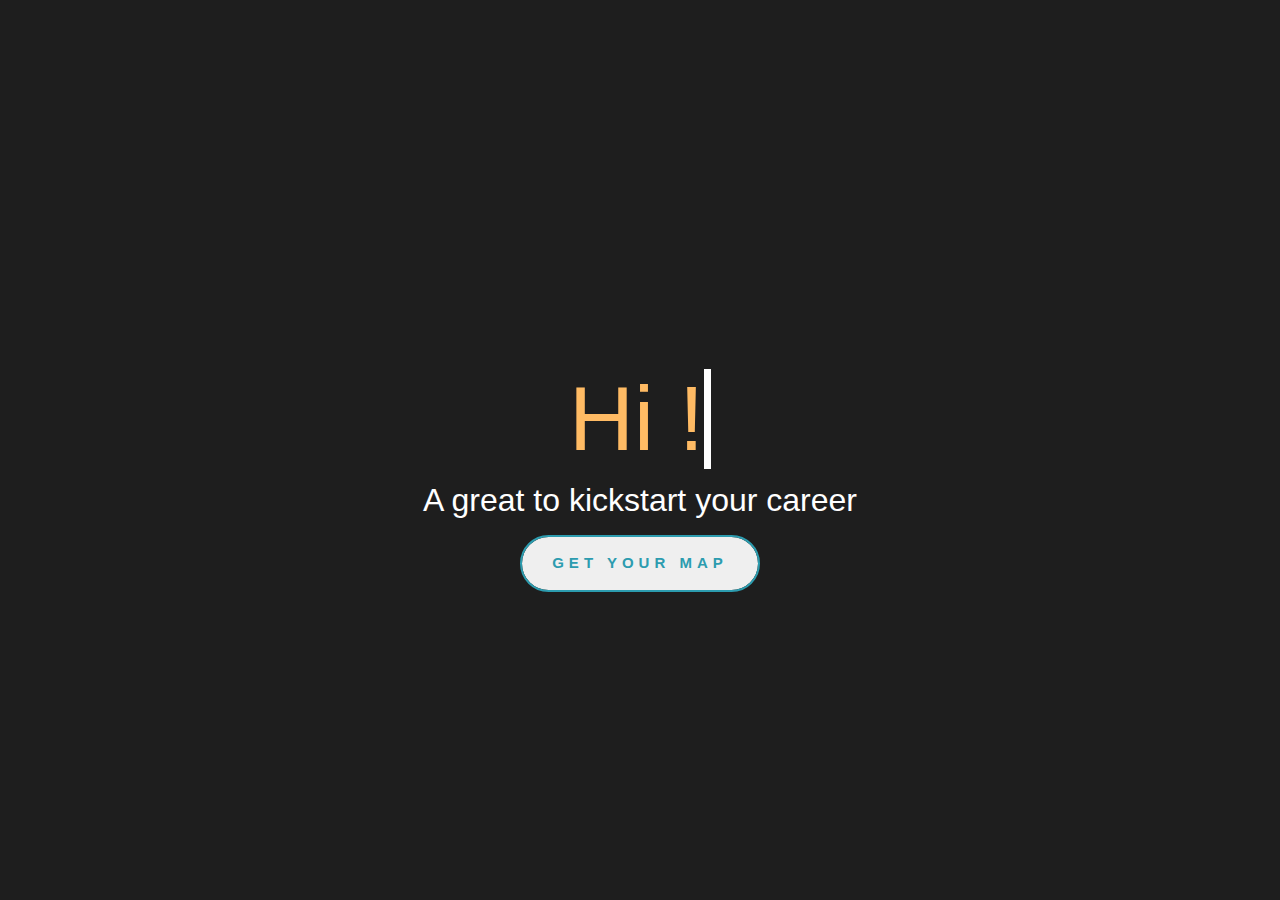
<file: templates/input.html>
<!DOCTYPE html>
<html lang="en">
<head>
    <meta charset="UTF-8">
    <meta name="viewport" content="width=device-width, initial-scale=1.0">
    <title>Roadmap Website</title>
    <link href="https://cdn.jsdelivr.net/npm/bootstrap@5.3.0-alpha1/dist/css/bootstrap.min.css" rel="stylesheet">
    <link rel="stylesheet" href="/static/assets/css/road.css">
</head>
<body>
    
    <img id="topImage" class="top-image" src="/static/assets/images/road.png" alt="Top Image">

  <h1  class="typewrite" data-period="2000" data-type='[  "Hi !","Welcome to,","RoadMapper..." ]' style="font-size:90px; color:#FFBB64;" >
    <span class="wrap"></span>
  </h1>

  <h2 style="color:#fff">A great to kickstart your career</h2>
<div class="container">
    <button class="button" id="getMapBtn">Get Your Map</button>

    <div id="formContainer">
        <form id="roadmapForm" method="POST" action="/roadmap">
            <div id="inputFieldContainer" class="brutalist-container">
                <input type="text" id="input" name="domain" class="brutalist-input" required placeholder="Enter Domain">
                <label for="input" class="brutalist-label">Domain</label>
            </div>

            <div id="domainListContainer">
                <button type="button" class="button domain-item" style="border-radius:50px;">Python</button>
                <button type="button" class="button domain-item" style="border-radius:50px;">Web Development</button>
                <button type="button" class="button domain-item" style="border-radius:50px;">Data Science</button>
                <button type="button" class="button domain-item" style="border-radius:50px;">Machine Learning</button>
                <button type="button" class="button domain-item" style="border-radius:50px;">Cyber Security</button>
                <button type="button" class="button domain-item" style="border-radius:50px;">Big Data</button>
                <button type="button" class="button domain-item" style="border-radius:50px;">C#</button>
            </div>

            <div id="sparkle" style="margin-top:20px;">
                <button type="submit" class="btn">
                    <svg height="24" width="24" fill="#FFFFFF" viewBox="0 0 24 24" data-name="Layer 1" id="Layer_1" class="sparkle">
                        <path d="M10,21.236,6.755,14.745.264,11.5,6.755,8.255,10,1.764l3.245,6.491L19.736,11.5l-6.491,3.245ZM18,21l1.5,3L21,21l3-1.5L21,18l-1.5-3L18,18l-3,1.5ZM19.333,4.667,20.5,7l1.167-2.333L24,3.5,21.667,2.333,20.5,0,19.333,2.333,17,3.5Z"></path>
                    </svg>
                    <span class="text">Generate Road Map</span>
                </button>
            </div>
        </form>
    </div>
</div>



    <script src="/static/assets/js/road.js"></script>

</body>
</html>
</file>
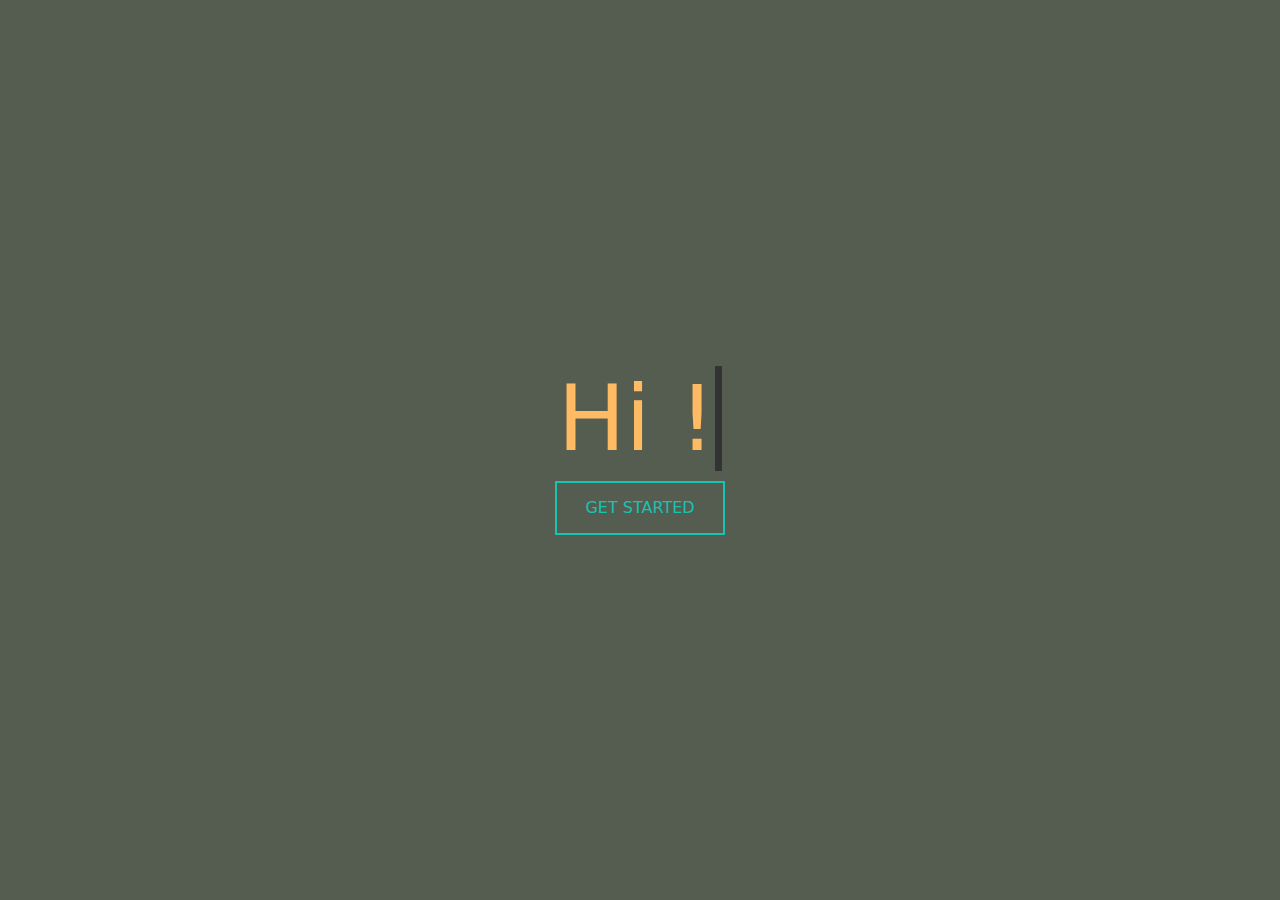
<file: templates/project_input.html>
<!DOCTYPE html>
<html lang="en" xmlns="http://www.w3.org/1999/html">
<head>
    <meta charset="UTF-8">
    <meta name="viewport" content="width=device-width, initial-scale=1.0">
    <title>Get Started Button</title>
    <!-- Bootstrap CSS -->
    <link href="https://cdn.jsdelivr.net/npm/bootstrap@5.3.0/dist/css/bootstrap.min.css" rel="stylesheet">
    <!-- Bootstrap Icons -->
    <link href="https://cdn.jsdelivr.net/npm/bootstrap-icons/font/bootstrap-icons.css" rel="stylesheet">
    <!-- Custom CSS -->
    <style>
        /* From Uiverse.io by nikk7007 */
        button {
            padding: 0.8em 1.8em;
            border: 2px solid #17C3B2;
            position: relative;
            overflow: hidden;
            background-color: transparent;
            text-align: center;
            text-transform: uppercase;
            font-size: 16px;
            transition: .3s;
            z-index: 1;
            font-family: inherit;
            color: #17C3B2;
        }

        button::before {
            content: '';
            width: 0;
            height: 300%;
            position: absolute;
            top: 50%;
            left: 50%;
            transform: translate(-50%, -50%) rotate(45deg);
            background: #17C3B2;
            transition: .5s ease;
            display: block;
            z-index: -1;
        }

        button:hover::before {
            width: 105%;
        }

        button:hover {
            color: #111;
        }

        /* Hide content initially */
        .hidden-content {
            display: none;
        }

        /* Center the entire content */
        .content {
            display: flex;
            flex-direction: column;
            align-items: center;
            justify-content: center;
            height: 100vh;
        }

        /* Adjust styles for the input and other elements */
        .input-container {
            width: 400px; /* Adjusted width */
            margin: 0 auto; /* Center the input */
            position: relative;
        }

        .icon {
            position: absolute;
            right: 10px;
            top: 50%;
            transform: translateY(-50%);
        }

        .input {
            width: 100%;
            height: 40px;
            padding: 10px 40px 10px 10px; /* Padding for the icon */
            transition: .2s linear;
            border: 2.5px solid black;
            font-size: 14px;
            text-transform: uppercase;
            letter-spacing: 2px;
        }

        .input:focus {
            outline: none;
            border: 0.5px solid black;
            box-shadow: -5px -5px 0px black;
        }

        .input-container:hover > .icon {
            animation: anim 1s linear infinite;
        }

        @keyframes anim {
            0%,
            100% {
                transform: translateY(-50%) scale(1);
            }

            50% {
                transform: translateY(-50%) scale(1.1);
            }
        }

        .random-image {
            position: absolute;
            width: 250px; /* Adjust the size as needed */
            z-index:1;
            height: auto;
            opacity: 0.8; /* Optional: Makes the image slightly transparent */
        }
        .fme {
  padding: 0.1em 0.25em;
  width: 13em;
  height: 4.2em;
  background-color: #212121;
  border: 0.08em solid #fff;
  border-radius: 0.3em;
  font-size: 12px;
  cursor: pointer;
}

.fme span {
  position: relative;
  display: flex;
  justify-content: center;
  align-items: center;
  bottom: 0.4em;
  width: 8.25em;
  height: 2.5em;
  background-color: #212121;
  border-radius: 0.2em;
  font-size: 1.5em;
  color: #fff;
  border: 0.08em solid #fff;
  box-shadow: 0 0.4em 0.1em 0.019em #fff;
}

.fme span:hover {
  transition: all 0.5s;
  transform: translate(0, 0.4em);
  box-shadow: 0 0 0 0 #fff;
}

.fme span:not(hover) {
  transition: all 1s;
}

    </style>
</head>
<body style="background-color:#555D50 ;color:#17C3B2;">
    <div class="content">
        <h1 class="typewrite" data-period="2000" data-type='[  "Hi !","Welcome to,","Project Recommender..." ]' style="font-size:90px; color:#FFBB64;">
            <span class="wrap"></span>
        </h1>
        <!-- Get Started Button -->
        <button id="getStartedBtn">Get Started</button>

        <!-- Hidden Content -->
        <div id="hiddenContent" class="hidden-content mt-4">

            <!-- Form to submit input and difficulty level -->
            <form id="dataForm">
                <!-- Difficulty Level Toggle Switch -->
                <div class="input-container mt-4">
                    <input type="text" name="search" class="input" placeholder="Search...">
                    <span class="icon">
                        <svg width="24" height="24" viewBox="0 0 24 24" fill="none" xmlns="http://www.w3.org/2000/svg">
                            <path opacity="1" d="M14 5H20" stroke="#000" stroke-width="1.5" stroke-linecap="round" stroke-linejoin="round"></path>
                            <path opacity="1" d="M14 8H17" stroke="#000" stroke-width="1.5" stroke-linecap="round" stroke-linejoin="round"></path>
                            <path d="M21 11.5C21 16.75 16.75 21 11.5 21C6.25 21 2 16.75 2 11.5C2 6.25 6.25 2 11.5 2" stroke="#000" stroke-width="2.5" stroke-linecap="round" stroke-linejoin="round"></path>
                            <path opacity="1" d="M22 22L20 20" stroke="#000" stroke-width="3.5" stroke-linecap="round" stroke-linejoin="round"></path>
                        </svg>
                    </span>
                </div>

                <center>
                <div class="mb-3">
                    <div class="btn-group" role="group" aria-label="Difficulty Level" style="margin-top:15px;">
                        <input type="radio" class="btn-check" name="difficulty" id="easy" value="easy" autocomplete="off" checked>
                        <label class="btn btn-outline-success" for="easy">
                            <i class="bi bi-circle-fill"></i> Easy
                        </label>

                        <input type="radio" class="btn-check" name="difficulty" id="intermediate" value="intermediate" autocomplete="off">
                        <label class="btn btn-outline-warning" for="intermediate">
                            <i class="bi bi-circle-half"></i> Intermediate
                        </label>

                        <input type="radio" class="btn-check" name="difficulty" id="advanced" value="advanced" autocomplete="off">
                        <label class="btn btn-outline-danger" for="advanced">
                            <i class="bi bi-circle"></i> Advanced
                        </label>
                    </div>
                </div>
                </center>
<center>
    <button type="submit" class="fme"><span>Submit</span></button></center>
            </form>

            <img src="../static/assets/images/1.png" alt="Random Image 1" class="random-image" style="top: 10%; left: 5%;">
            <img src="../static/assets/images/2.png" alt="Random Image 2" class="random-image" style="top: 60%; left:2%;">
            <img src="../static/assets/images/3.png" alt="Random Image 3" class="random-image" style="top: 10%; right: 10%;">
            <img src="../static/assets/images/4.png" alt="Random Image 4" class="random-image" style="top: 70%; right: 10%;">

        </div>
    </div>

    <!-- Bootstrap JS -->
    <script src="https://cdn.jsdelivr.net/npm/bootstrap@5.3.0/dist/js/bootstrap.bundle.min.js"></script>
    <script>
        // JavaScript to toggle content visibility and hide button
        document.getElementById('getStartedBtn').addEventListener('click', function() {
            var content = document.getElementById('hiddenContent');
            var button = document.getElementById('getStartedBtn');

            if (content.style.display === 'none' || content.style.display === '') {
                content.style.display = 'block';
                button.style.display = 'none'; // Hide the button
            } else {
                content.style.display = 'none';
                button.style.display = 'block'; // Optionally, re-show the button
            }
        });

        // JavaScript to handle form submission via AJAX
document.getElementById('dataForm').addEventListener('submit', function(event) {
    event.preventDefault(); // Prevent the default form submission

    var formData = new FormData(this); // Collect form data

    fetch('/project_recommendation', { // Replace '/project_recommendation' with your backend endpoint
        method: 'POST',
        body: formData
    })
    .then(response => response.json())
    .then(data => {
        console.log('Success:', data); // Handle success response
        if (data.status === 'success' && data.redirect_url) {
            window.location.href = data.redirect_url; // Redirect to the new page with query params
        }
    })
    .catch((error) => {
        console.error('Error:', error); // Handle error response
    });
});


        // Typing effect script
        var TxtType = function(el, toRotate, period) {
            this.toRotate = toRotate;
            this.el = el;
            this.loopNum = 0;
            this.period = parseInt(period, 10) || 2000;
            this.txt = '';
            this.tick();
            this.isDeleting = false;
        };

        TxtType.prototype.tick = function() {
            var i = this.loopNum % this.toRotate.length;
            var fullTxt = this.toRotate[i];

            if (this.isDeleting) {
                this.txt = fullTxt.substring(0, this.txt.length - 1);
            } else {
                this.txt = fullTxt.substring(0, this.txt.length + 1);
            }

            this.el.innerHTML = '<span class="wrap">' + this.txt + '</span>';

            var that = this;
            var delta = 200 - Math.random() * 100;

            if (this.isDeleting) { delta /= 2; }

            if (!this.isDeleting && this.txt === fullTxt) {
                delta = this.period;
                this.isDeleting = true;
            } else if (this.isDeleting && this.txt === '') {
                this.isDeleting = false;
                this.loopNum++;
                delta = 500;
            }

            setTimeout(function() {
                that.tick();
            }, delta);
        };

        window.onload = function() {
            var elements = document.getElementsByClassName('typewrite');
            for (var i = 0; i < elements.length; i++) {
                var toRotate = elements[i].getAttribute('data-type');
                var period = elements[i].getAttribute('data-period');
                if (toRotate) {
                    // Initialize the typing effect
                    new TxtType(elements[i], JSON.parse(toRotate), period);
                }
            }

            // Change the color and underline for "Hordarchier" using JavaScript
            var highlightWord = "Hordarchier";
            var elements = document.querySelectorAll('.typewrite');
            elements.forEach(function(element) {
                var spans = element.querySelectorAll('.wrap span');
                spans.forEach(function(span) {
                    var innerHTML = span.innerHTML;
                    if (innerHTML.includes(highlightWord)) {
                        span.innerHTML = innerHTML.replace(highlightWord, `<span style="color: red; text-decoration: underline;">${highlightWord}</span>`);
                    }
                });
            });

            // Inject CSS for cursor effect
            var css = document.createElement("style");
            css.type = "text/css";
            css.innerHTML = ".typewrite > .wrap { border-right: 0.08em solid #333 }";
            document.body.appendChild(css);
        };
    </script>
</body>
</html>
</file>
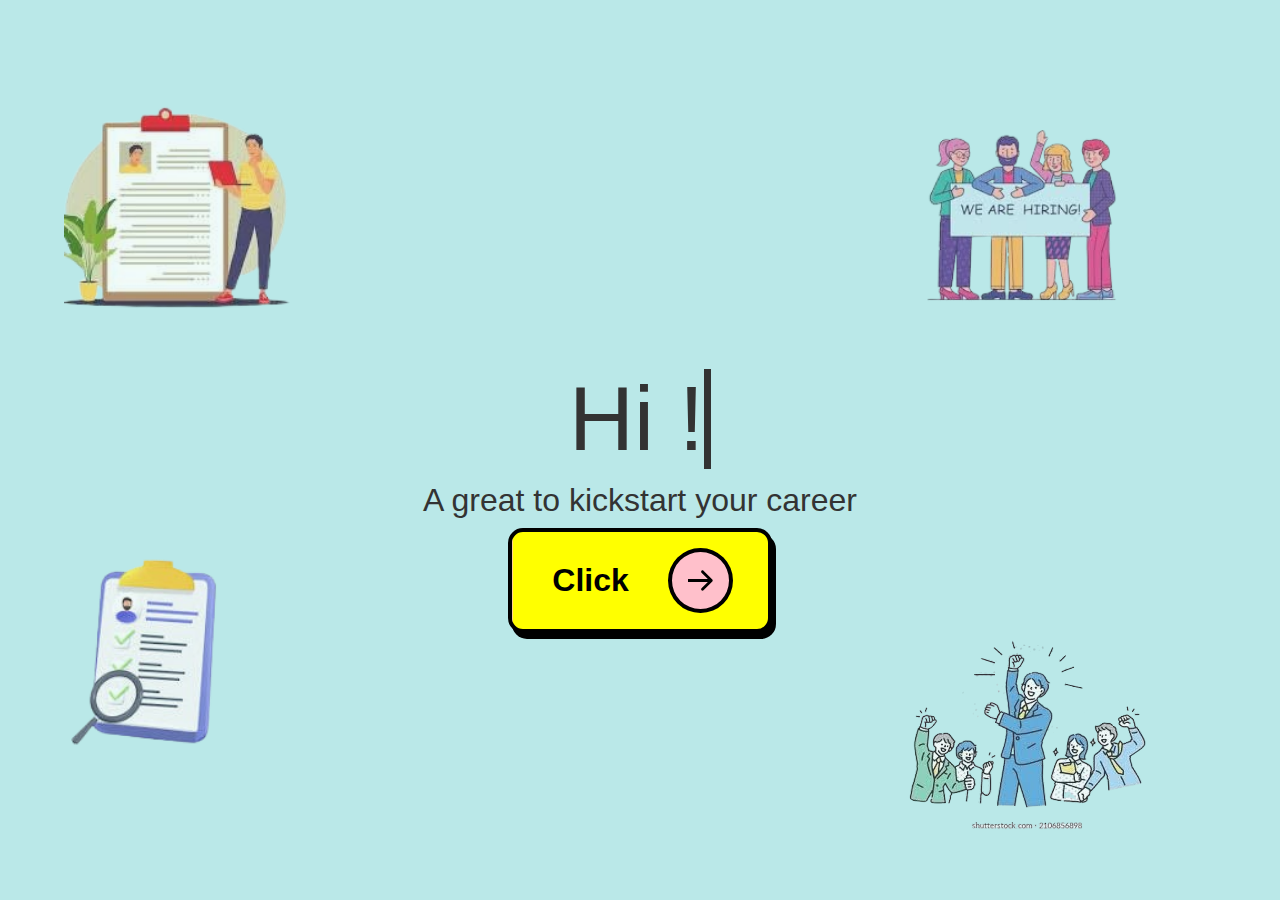
<file: templates/skills_input.html>
<!DOCTYPE html>
<html lang="en">
<head>
    <meta charset="UTF-8">
    <meta name="viewport" content="width=device-width, initial-scale=1.0">
    <title>Roadmap Website</title>
    <link href="https://cdn.jsdelivr.net/npm/bootstrap@5.3.0-alpha1/dist/css/bootstrap.min.css" rel="stylesheet">
    <link rel="stylesheet" href="../static/assets/css/skills.css">
</head>
<body>

    <img id="topImage" class="top-image" src="../static/assets/images/skills.png" alt="Top Image">

  <h1  class="typewrite" data-period="2000" data-type='[  "Hi !","Welcome to,","Skill Recommender..." ]' style="font-size:90px; color:  #333333" >
    <span class="wrap"></span>
  </h1>

  <h2 style="color:#333333;">A great to kickstart your career</h2>
<div class="container">
<button class="custom-button" id="getMapBtn">
  <div class="custom-bg-container">
    <span>Here!</span>
    <span> Click</span>
  </div>
  <div class="custom-arrow-container">
    <svg
      width="25"
      height="25"
      viewBox="0 0 45 38"
      fill="none"
      xmlns="http://www.w3.org/2000/svg"
    >
      <path
        d="M43.7678 20.7678C44.7441 19.7915 44.7441 18.2085 43.7678 17.2322L27.8579 1.32233C26.8816 0.34602 25.2986 0.34602 24.3223 1.32233C23.346 2.29864 23.346 3.88155 24.3223 4.85786L38.4645 19L24.3223 33.1421C23.346 34.1184 23.346 35.7014 24.3223 36.6777C25.2986 37.654 26.8816 37.654 27.8579 36.6777L43.7678 20.7678ZM0 21.5L42 21.5V16.5L0 16.5L0 21.5Z"
        fill="black"
      ></path>
    </svg>
  </div>
</button>
    <div id="formContainer">
        <form id="roadmapForm" method="POST" action="/skill_recommendation">
            <div id="inputFieldContainer" class="brutalist-container">
                <input type="text" id="input" name="domain" class="brutalist-input" required placeholder="Enter Domain">
                <label for="input" class="brutalist-label">Domain</label>
            </div>

            <div id="domainListContainer">
                <button type="button" class="button domain-item" style="border-radius:50px;z-index: 2;">Python</button>
                <button type="button" class="button domain-item" style="border-radius:50px;z-index: 2;">Web Development</button>
                <button type="button" class="button domain-item" style="border-radius:50px;z-index: 2;">Data Science</button>
                <button type="button" class="button domain-item" style="border-radius:50px;z-index: 2;">Machine Learning</button>
                <button type="button" class="button domain-item" style="border-radius:50px;z-index: 2;">Cyber Security</button>
                <button type="button" class="button domain-item" style="border-radius:50px;z-index: 2;">Big Data</button>
                <button type="button" class="button domain-item" style="border-radius:50px;z-index: 2;">C#</button>
            </div>

            <div id="sparkle" style="margin-top:20px;">
                <button id="s" type="submit" class="btn">
                    <svg height="24" width="24" fill="#FFFFFF" viewBox="0 0 24 24" data-name="Layer 1" id="Layer_1" class="sparkle">
                        <path d="M10,21.236,6.755,14.745.264,11.5,6.755,8.255,10,1.764l3.245,6.491L19.736,11.5l-6.491,3.245ZM18,21l1.5,3L21,21l3-1.5L21,18l-1.5-3L18,18l-3,1.5ZM19.333,4.667,20.5,7l1.167-2.333L24,3.5,21.667,2.333,20.5,0,19.333,2.333,17,3.5Z"></path>
                    </svg>
                    <span class="text">Search for Skills</span>
                </button>
            </div>
        </form>
          <img src="../static/assets/images/1.png" alt="Random Image 1" class="random-image" style="top: 10%; left: 5%;">
    <img src="../static/assets/images/2.png" alt="Random Image 2" class="random-image" style="top: 60%; left:2%;">
    <img src="../static/assets/images/3.png" alt="Random Image 3" class="random-image" style="top: 10%; right: 10%;">
    <img src="../static/assets/images/4.png" alt="Random Image 4" class="random-image" style="top: 70%; right: 10%;">

    </div>
</div>



    <script src="../static/assets/js/skills.js"></script>

</body>
</html>
</file>
<file: static/assets/css/road.css>
body {
            font-family: Arial, sans-serif;
            background-color: #1e1e1e;
            margin: 0;
            padding: 20px;
            display: flex;
            justify-content: center;
            align-items: center;
            height: 100vh;
            flex-direction: column;
        }

        .container {
            text-align: center;
        }

        .button {
            padding: 1em 2em;
            border: none;
            border-radius: 50px;
            font-weight: bold;
            letter-spacing: 5px;
            text-transform: uppercase;
            cursor: pointer;
            color: #2c9caf;
            transition: all 1000ms;
            font-size: 15px;
            position: relative;
            overflow: hidden;
            outline: 2px solid #2c9caf;
            margin: 10px;
        }

        .button:hover {
            color: #ffffff;
            transform: scale(1.1);
            outline: 2px solid #70bdca;
            box-shadow: 4px 5px 17px -4px #268391;
        }

        .button::before {
            content: "";
            position: absolute;
            left: -50px;
            top: 0;
            width: 0;
            height: 100%;
            background-color: #2c9caf;
            transform: skewX(45deg);
            z-index: -1;
            transition: width 1000ms;
        }

        .button:hover::before {
            width: 250%;
        }

        #inputFieldContainer, #domainListContainer {
            opacity: 0;
            transform: scale(0.9);
            transition: opacity 1s ease, transform 1s ease;
            margin-top: 20px;
            display: none;
        }

        #inputFieldContainer.show, #domainListContainer.show {
            opacity: 1;
            transform: scale(1);
            display: block;
        }

        /* Brutalist input design */
        .brutalist-container {
            position: relative;
            width: 520px;
            font-family: monospace;
            margin: 20px auto;
        }

        .brutalist-input {
            width: 100%;
            padding: 15px;
            font-size: 18px;
            font-weight: bold;
            color: #000;
            background-color: #fff;
            border: 4px solid #000;
            position: relative;
            overflow: hidden;
            border-radius: 0;
            outline: none;
            transition: all 0.3s cubic-bezier(0.25, 0.8, 0.25, 1);
            box-shadow: 5px 5px 0 #000, 10px 10px 0 #4a90e2;
        }

        @keyframes glitch {
            0% {
                transform: translate(0);
            }
            20% {
                transform: translate(-2px, 2px);
            }
            40% {
                transform: translate(-2px, -2px);
            }
            60% {
                transform: translate(2px, 2px);
            }
            80% {
                transform: translate(2px, -2px);
            }
            100% {
                transform: translate(0);
            }
        }

        .brutalist-input:focus {
            animation: focus-pulse 4s cubic-bezier(0.25, 0.8, 0.25, 1) infinite,
                glitch 0.3s cubic-bezier(0.25, 0.8, 0.25, 1) infinite;
        }

        .brutalist-input:focus::after {
            content: "";
            position: absolute;
            top: -2px;
            left: -2px;
            right: -2px;
            bottom: -2px;
            background: white;
            z-index: -1;
        }

        .brutalist-input:focus::before {
            content: "";
            position: absolute;
            top: 0;
            left: 0;
            width: 100%;
            height: 100%;
            background: black;
            z-index: -2;
            clip-path: inset(0 100% 0 0);
            animation: glitch-slice 4s steps(2, end) infinite;
        }

        @keyframes glitch-slice {
            0% {
                clip-path: inset(0 100% 0 0);
            }
            10% {
                clip-path: inset(0 5% 0 0);
            }
            20% {
                clip-path: inset(0 80% 0 0);
            }
            30% {
                clip-path: inset(0 10% 0 0);
            }
            40% {
                clip-path: inset(0 50% 0 0);
            }
            50% {
                clip-path: inset(0 30% 0 0);
            }
            60% {
                clip-path: inset(0 70% 0 0);
            }
            70% {
                clip-path: inset(0 15% 0 0);
            }
            80% {
                clip-path: inset(0 90% 0 0);
            }
            90% {
                clip-path: inset(0 5% 0 0);
            }
            100% {
                clip-path: inset(0 100% 0 0);
            }
        }

        .brutalist-label {
            position: absolute;
            left: -3px;
            top: -35px;
            font-size: 14px;
            font-weight: bold;
            color: #fff;
            background-color: #000;
            padding: 5px 10px;
            transform: rotate(-1deg);
            z-index: 1;
            transition: all 0.3s cubic-bezier(0.25, 0.8, 0.25, 1);
        }

        .brutalist-input:focus + .brutalist-label {
            transform: rotate(0deg) scale(1.05);
            background-color: #4a90e2;
        }

        .smooth-type {
            position: relative;
            overflow: hidden;
        }

        .smooth-type::before {
            content: "";
            position: absolute;
            top: 0;
            right: 0;
            bottom: 0;
            left: 0;
            background: linear-gradient(90deg, #fff 0%, rgba(255, 255, 255, 0) 100%);
            z-index: 1;
            opacity: 0;
            transition: opacity 0.3s ease;
        }

        .smooth-type:focus::before {
            opacity: 1;
            animation: type-gradient 2s linear infinite;
        }

        @keyframes type-gradient {
            0% {
                background-position: 300px 0;
            }
            100% {
                background-position: 0 0;
            }
        }

        .brutalist-input::placeholder {
            color: #888;
            transition: color 0.3s ease;
        }

        .brutalist-input:focus::placeholder {
            color: transparent;
        }

        .brutalist-input:focus {
            animation: focus-pulse 4s cubic-bezier(0.25, 0.8, 0.25, 1) infinite;
        }

        @keyframes focus-pulse {
            0%,
            100% {
                border-color: #000;
            }
            50% {
                border-color: #4a90e2;
            }
        }

        /* Top image */
        .top-image {
            opacity: 0;
            max-width: 300px;
            margin-bottom: 20px;
            transition: opacity 1s ease;
        }

        .top-image.show {
            opacity: 1;
        }

        #domainListContainer {
            display: flex;
            flex-wrap: wrap;
            justify-content: center;
            margin-top: 20px;
        }

        .domain-item {
            padding: 10px 20px;
            background-color: #f2a65a;
            border-radius: 5px;
            margin: 5px;
            display: inline-block;
            transition: opacity 1s ease, transform 1s ease;
            opacity: 0;
            transform: translateY(10px);
        }

        .domain-item.show {
            opacity: 1;
            transform: translateY(0);
        }

        /* Ensure only 3 items per row */
        #domainListContainer .domain-item {
            flex: 1 1 calc(23.333% - 10px);
            box-sizing: border-box;
        }
        /* From Uiverse.io by AlimurtuzaCodes */
.btn {
  border: none;
  width: 15em;
  height: 5em;
  border-radius: 3em;
  display: flex;
  justify-content: center;
  align-items: center;
  gap: 12px;
  background: #1C1A1C;
  cursor: pointer;
  transition: all 450ms ease-in-out;
}

.sparkle {
  fill: #AAAAAA;
  transition: all 800ms ease;
}

.text {
  font-weight: 600;
  color: #AAAAAA;
  font-size: medium;
}

.btn:hover {
  background: linear-gradient(0deg,#A47CF3,#683FEA);
  box-shadow: inset 0px 1px 0px 0px rgba(255, 255, 255, 0.4),
  inset 0px -4px 0px 0px rgba(0, 0, 0, 0.2),
  0px 0px 0px 4px rgba(255, 255, 255, 0.2),
  0px 0px 180px 0px #9917FF;
  transform: translateY(-2px);
}

.btn:hover .text {
  color: white;
}

.btn:hover .sparkle {
  fill: white;
  transform: scale(1.2);
}
#sparkle {
    display: none;
    margin: 0 auto; /* This centers the button horizontally */
    text-align: center; /* Ensures the content inside is centered */
    width: fit-content; /* Ensures the button doesn't stretch */
}

.typewrite > .wrap {
    border-right: 0.08em solid #000000; /* Cursor style */
    white-space: nowrap;
    overflow: hidden;
}

.highlight {
    color: red; /* Red color for the highlighted text */
    text-decoration: underline; /* Underline for the highlighted text */
}
</file>
<file: static/assets/css/skills.css>
body {
            font-family: Arial, sans-serif;
            background-color:  #bae8e8;
            margin: 0;
            padding: 20px;
            display: flex;
            justify-content: center;
            align-items: center;
            height: 100vh;
            flex-direction: column;
        }

        .container {
            text-align: center;
        }

        .button {
            padding: 1em 2em;
            border: none;
            border-radius: 50px;
            font-weight: bold;
            letter-spacing: 5px;
            text-transform: uppercase;
            cursor: pointer;
            color: #2c9caf;
            transition: all 1000ms;
            font-size: 15px;
            position: relative;
            overflow: hidden;
            outline: 2px solid #2c9caf;
            margin: 10px;
        }

        .button:hover {
            color: #ffffff;
            transform: scale(1.1);
            outline: 2px solid #70bdca;
            box-shadow: 4px 5px 17px -4px #268391;
        }

        .button::before {
            content: "";
            position: absolute;
            left: -50px;
            top: 0;
            width: 0;
            height: 100%;
            background-color: #2c9caf;
            transform: skewX(45deg);
            z-index: -1;
            transition: width 1000ms;
        }

        .button:hover::before {
            width: 250%;
        }

        #inputFieldContainer, #domainListContainer {
            opacity: 0;
            transform: scale(0.9);
            transition: opacity 1s ease, transform 1s ease;
            margin-top: 20px;
            display: none;
        }

        #inputFieldContainer.show, #domainListContainer.show {
            opacity: 1;
            transform: scale(1);
            display: block;
        }

        /* Brutalist input design */
        .brutalist-container {
            position: relative;
            width: 520px;
            font-family: monospace;
            margin: 20px auto;
        }

        .brutalist-input {
            width: 100%;
            padding: 15px;
            font-size: 18px;
            font-weight: bold;
            color: #000;
            background-color: #fff;
            border: 4px solid #000;
            position: relative;
            overflow: hidden;
            border-radius: 0;
            outline: none;
            transition: all 0.3s cubic-bezier(0.25, 0.8, 0.25, 1);
            box-shadow: 5px 5px 0 #000, 10px 10px 0 #4a90e2;
        }

        @keyframes glitch {
            0% {
                transform: translate(0);
            }
            20% {
                transform: translate(-2px, 2px);
            }
            40% {
                transform: translate(-2px, -2px);
            }
            60% {
                transform: translate(2px, 2px);
            }
            80% {
                transform: translate(2px, -2px);
            }
            100% {
                transform: translate(0);
            }
        }

        .brutalist-input:focus {
            animation: focus-pulse 4s cubic-bezier(0.25, 0.8, 0.25, 1) infinite,
                glitch 0.3s cubic-bezier(0.25, 0.8, 0.25, 1) infinite;
        }

        .brutalist-input:focus::after {
            content: "";
            position: absolute;
            top: -2px;
            left: -2px;
            right: -2px;
            bottom: -2px;
            background: white;
            z-index: -1;
        }

        .brutalist-input:focus::before {
            content: "";
            position: absolute;
            top: 0;
            left: 0;
            width: 100%;
            height: 100%;
            background: black;
            z-index: -2;
            clip-path: inset(0 100% 0 0);
            animation: glitch-slice 4s steps(2, end) infinite;
        }

        @keyframes glitch-slice {
            0% {
                clip-path: inset(0 100% 0 0);
            }
            10% {
                clip-path: inset(0 5% 0 0);
            }
            20% {
                clip-path: inset(0 80% 0 0);
            }
            30% {
                clip-path: inset(0 10% 0 0);
            }
            40% {
                clip-path: inset(0 50% 0 0);
            }
            50% {
                clip-path: inset(0 30% 0 0);
            }
            60% {
                clip-path: inset(0 70% 0 0);
            }
            70% {
                clip-path: inset(0 15% 0 0);
            }
            80% {
                clip-path: inset(0 90% 0 0);
            }
            90% {
                clip-path: inset(0 5% 0 0);
            }
            100% {
                clip-path: inset(0 100% 0 0);
            }
        }

        .brutalist-label {
            position: absolute;
            left: -3px;
            top: -35px;
            font-size: 14px;
            font-weight: bold;
            color: #fff;
            background-color: #000;
            padding: 5px 10px;
            transform: rotate(-1deg);
            z-index: 1;
            transition: all 0.3s cubic-bezier(0.25, 0.8, 0.25, 1);
        }

        .brutalist-input:focus + .brutalist-label {
            transform: rotate(0deg) scale(1.05);
            background-color: #4a90e2;
        }

        .smooth-type {
            position: relative;
            overflow: hidden;
        }

        .smooth-type::before {
            content: "";
            position: absolute;
            top: 0;
            right: 0;
            bottom: 0;
            left: 0;
            background: linear-gradient(90deg, #fff 0%, rgba(255, 255, 255, 0) 100%);
            z-index: 1;
            opacity: 0;
            transition: opacity 0.3s ease;
        }

        .smooth-type:focus::before {
            opacity: 1;
            animation: type-gradient 2s linear infinite;
        }

        @keyframes type-gradient {
            0% {
                background-position: 300px 0;
            }
            100% {
                background-position: 0 0;
            }
        }

        .brutalist-input::placeholder {
            color: #888;
            transition: color 0.3s ease;
        }

        .brutalist-input:focus::placeholder {
            color: transparent;
        }

        .brutalist-input:focus {
            animation: focus-pulse 4s cubic-bezier(0.25, 0.8, 0.25, 1) infinite;
        }

        @keyframes focus-pulse {
            0%,
            100% {
                border-color: #000;
            }
            50% {
                border-color: #4a90e2;
            }
        }

        /* Top image */
        .top-image {
            opacity: 0;
            max-width: 300px;
            margin-bottom: 20px;
            transition: opacity 1s ease;
        }

        .top-image.show {
            opacity: 1;
        }

        #domainListContainer {
            display: flex;
            flex-wrap: wrap;
            justify-content: center;
            margin-top: 20px;
        }

        .domain-item {
            padding: 10px 20px;
            background-color: #f2a65a;
            border-radius: 5px;
            margin: 5px;
            display: inline-block;
            transition: opacity 1s ease, transform 1s ease;
            opacity: 0;
            transform: translateY(10px);
        }

        .domain-item.show {
            opacity: 1;
            transform: translateY(0);
        }

        /* Ensure only 3 items per row */
        #domainListContainer .domain-item {
            flex: 1 1 calc(23.333% - 10px);
            box-sizing: border-box;
        }
        /* From Uiverse.io by AlimurtuzaCodes */
.btn {
  border: none;
  width: 15em;
  height: 5em;
  border-radius: 3em;
  display: flex;
  justify-content: center;
  align-items: center;
  gap: 12px;
  background: #1C1A1C;
  cursor: pointer;
  transition: all 450ms ease-in-out;
}

.sparkle {
  fill: #AAAAAA;
  transition: all 800ms ease;
}

.text {
  font-weight: 600;
  color: #AAAAAA;
  font-size: medium;
}

.btn:hover {
  background: linear-gradient(0deg,#A47CF3,#683FEA);
  box-shadow: inset 0px 1px 0px 0px rgba(255, 255, 255, 0.4),
  inset 0px -4px 0px 0px rgba(0, 0, 0, 0.2),
  0px 0px 0px 4px rgba(255, 255, 255, 0.2),
  0px 0px 180px 0px #9917FF;
  transform: translateY(-2px);
}

.btn:hover .text {
  color: white;
}

.btn:hover .sparkle {
  fill: white;
  transform: scale(1.2);
}
#sparkle {
    display: none;
    margin: 0 auto; /* This centers the button horizontally */
    text-align: center; /* Ensures the content inside is centered */
    width: fit-content; /* Ensures the button doesn't stretch */
}
/* From Uiverse.io by Subaashbala */
.custom-button {
  display: flex;
  margin: 0 auto; /* This centers the button horizontally */
    text-align: center; /* Ensures the content inside is centered */
    width: fit-content;
  justify-content: space-around;
  align-items: center;
  padding: 1em 0em 1em 1em;
  background-color: yellow;
  cursor: pointer;
  box-shadow: 4px 6px 0px black;
  border: 4px solid;
  border-radius: 15px;
  position: relative;
  overflow: hidden;
  z-index: 100;
  transition: box-shadow 250ms, transform 250ms, filter 50ms;
}

.custom-button:hover {
  transform: translate(2px, 2px);
  box-shadow: 2px 3px 0px black;
}

.custom-button:active {
  filter: saturate(0.75);
}

.custom-button::after {
  content: "";
  position: absolute;
  inset: 0;
  background-color: pink;
  z-index: -1;
  transform: translateX(-100%);
  transition: transform 250ms;
}

.custom-button:hover::after {
  transform: translateX(0);
}

.custom-bg-container {
  position: relative;
  display: flex;
  justify-content: start;
  align-items: center;
  overflow: hidden;
  max-width: 35%; /* adjust this if the button text is not proper */
  font-size: 2em;
  font-weight: 600;
}

.custom-bg-container span {
  position: relative;
  transform: translateX(-100%);
  transition: all 250ms;
}

.custom-button:hover .custom-bg-container > span {
  transform: translateX(0);
}

.custom-arrow-container {
  padding: 1em;
  margin-inline-end: 1em;
  border: 4px solid;
  border-radius: 50%;
  background-color: pink;
  position: relative;
  overflow: hidden;
  transition: transform 250ms, background-color 250ms;
  z-index: 100;
}

.custom-arrow-container::after {
  content: "";
  position: absolute;
  inset: 0;
  border-radius: inherit;
  background-color: yellow;
  transform: translateX(-100%);
  z-index: -1;
  transition: transform 250ms ease-in-out;
}

.custom-button:hover .custom-arrow-container::after {
  transform: translateX(0);
}

.custom-button:hover .custom-arrow-container {
  transform: translateX(5px);
}

.custom-button:active .custom-arrow-container {
  transform: translateX(8px);
}

.custom-arrow-container svg {
  vertical-align: middle;
}
.typewrite > .wrap {
    border-right: 0.08em solid #000000; /* Cursor style */
    white-space: nowrap;
    overflow: hidden;
}

.highlight {
    color: red; /* Red color for the highlighted text */
    text-decoration: underline; /* Underline for the highlighted text */
}
.random-image {
    position: absolute;
    width: 250px; /* Adjust the size as needed */
    z-index:1;
    height: auto;
    opacity: 0.8; /* Optional: Makes the image slightly transparent */
}
</file>
